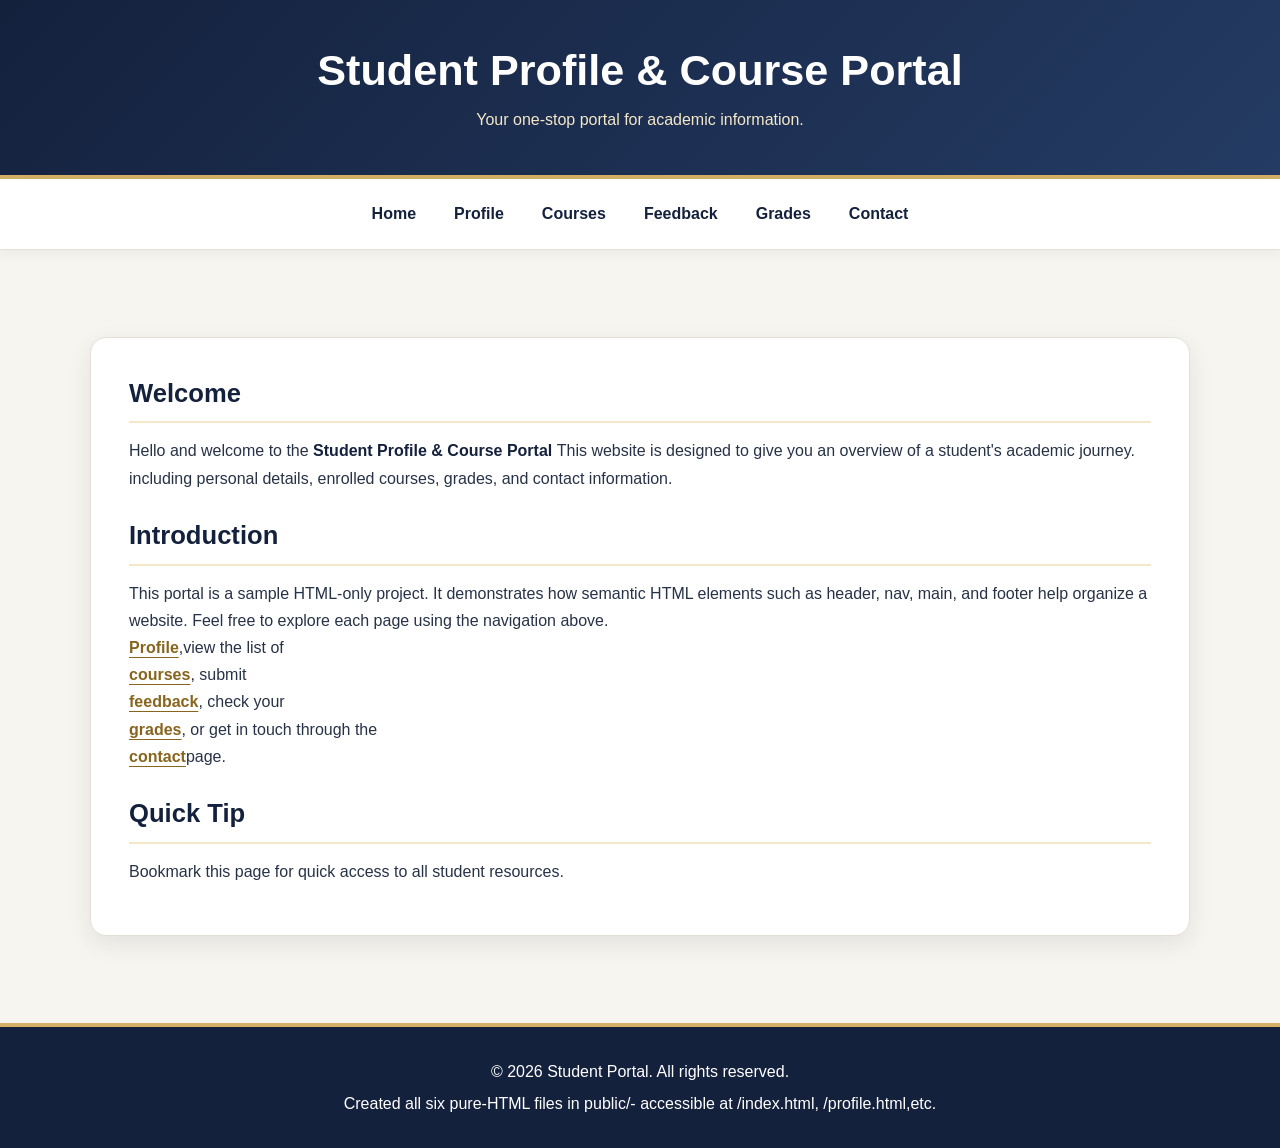
<file: index.html>
<!DOCTYPE html>
<html lang="en">
<head>
    <meta charset="UTF-8">
    <meta name="viewport" content="width=device-width, initial-scale=1.0">
        <title>
            Student Profile & Course Portal
        </title>
        <link rel="stylesheet" href="style.css">
    </head>
    <body>
        <header>
            <h1>
                Student Profile & Course Portal                                                                                                                                                                                                                                                                                                                                                                                                                                                                                                                                                                                                                                                                                                                                                                                                                                                                                                                                                                                                                                                                                                                                                                                                                                                                                                                                                                                                                                                                                                                                                                                                                                                                                                                                                                                                                                                                                                                                                                                                                             
            </h1>
            <p>
                Your one-stop portal for academic information.
            </p>
        </header>
        <nav>
            <ul>
                <li>
                    <a href="index.html">Home</a>
                </li>
                <li>
                    <a href="profile.html">Profile</a>
                </li>
                <li>
                    <a href="course.html">Courses</a>
                </li>
                <li>
                    <a href="feedback.html">Feedback</a>
                </li>
                <li>
                    <a href="grades.html">Grades</a>
                </li>
                <li>
                    <a href="contact.html">Contact</a>
                </li>
            </ul>
        </nav>
        <hr>
        <main>
            <h2>Welcome </h2>
            <p>
                Hello and welcome to the 
                <strong>
                    Student Profile & Course Portal 
                </strong>
                This website is designed to give you an overview of a student's academic journey. 
                including personal details, enrolled courses, grades, and contact information.
            </p>
            <h2>Introduction</h2>
            <p>  This portal is a sample HTML-only project.
    It demonstrates how semantic HTML elements such as
    header, nav, main, and footer help organize a website.
    Feel free to explore each page using the navigation above.
    <br>
                <a href="profile.html">Profile</a>,view the list of
                <br> 
                <a href="course.html">courses</a>, submit 
                <br>
                <a href="feedback.html">feedback</a>, check your
                <br>
                <a href="grades.html">grades</a>, or get in touch through the
                <br>
                <a href="contact.html">contact</a>page.
                <br>
            </p>
            <h2>Quick Tip</h2>
            <p>Bookmark this page for quick access to all student resources.</p>
        </main>
        <hr>
        <footer>
            <p>&copy; 2026 Student Portal. All rights reserved.</p>
            <p>Created all six pure-HTML files in public/- 
                accessible at /index.html, /profile.html,etc.</p>
        </footer>
    </body>
    </html>
</file>
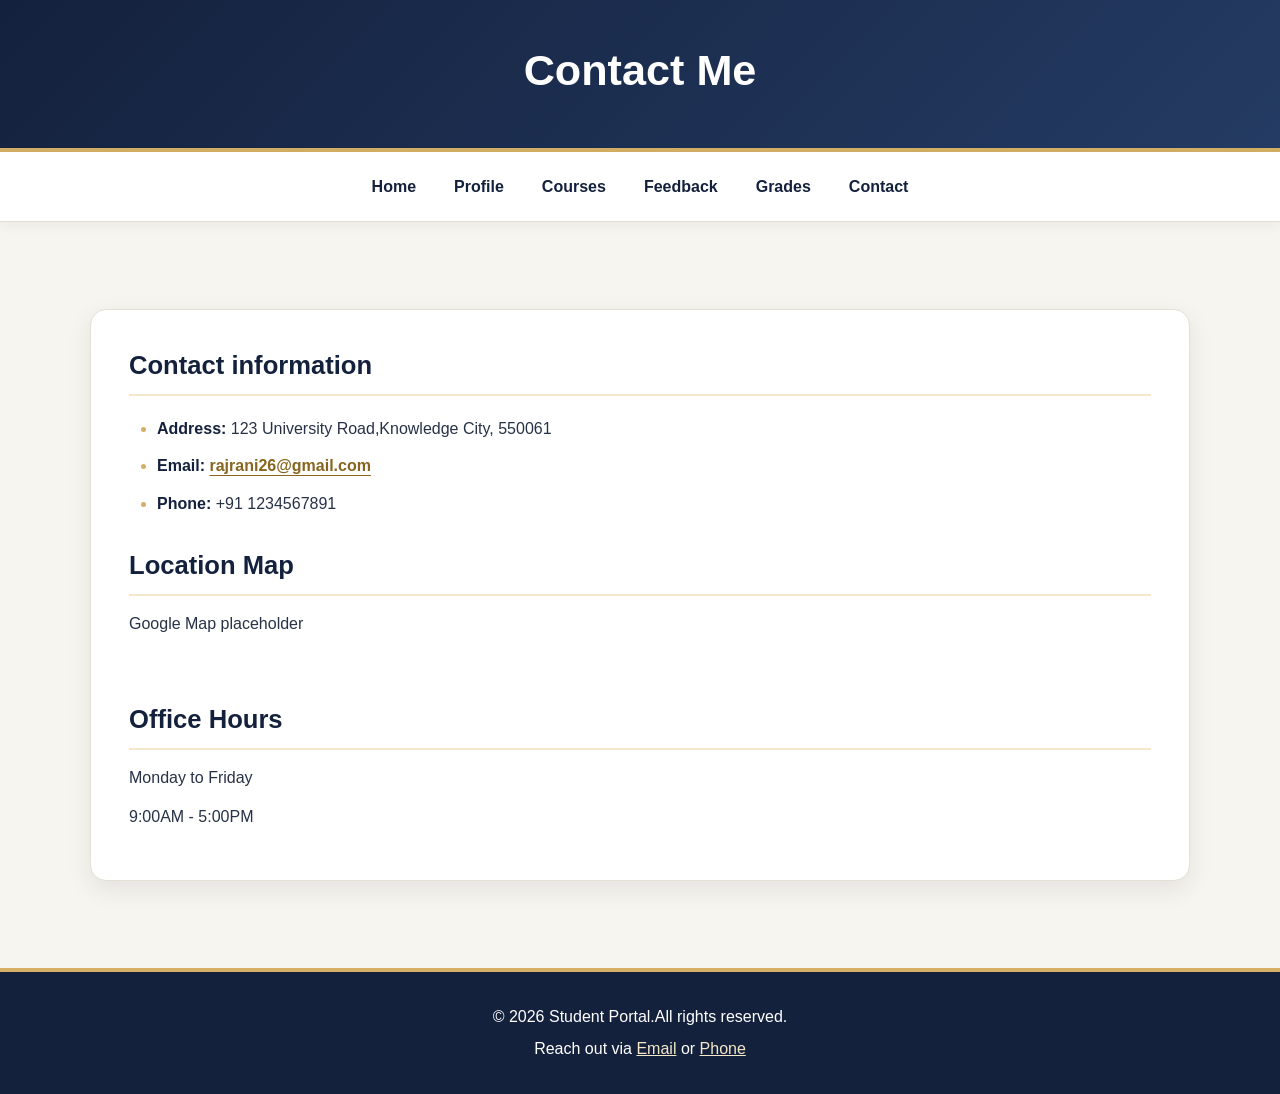
<file: contact.html>
<!DOCTYPE html>
<html lang="en">
<head>
    <meta charset="UTF-8">
    <meta name="viewport" content="width=device-width, initial-scale=1.0">
    <title>Contact</title>
    <link rel="stylesheet" href="style.css">
</head>
    <body>
        <header>
            <h1>
                Contact Me                                                                                                                                                                                                                                                                                                                                                                                                                                                                                                                                                                                                                                                                                                                                                                                                                                                                                                                                                                                                                                                                                                                                                                                                                                                                                                                                                                                                                                                                                                                                                                                                                                                                                                                                                                                                                                                                                                                                                                                                                    
            </h1>
            </header>
        <nav>
            <ul>
                <li><a href="index.html">Home</a></li>
                <li><a href="profile.html">Profile</a></li>
                <li><a href="course.html">Courses</a></li>
                <li><a href="feedback.html">Feedback</a></li>
                <li><a href="grades.html">Grades</a></li>
                <li><a href="contact.html">Contact</a></li>
            </ul>
        </nav>
        <hr>
        <main>
            <h2>Contact information</h2>
            <ul>
            <li><strong>Address:</strong> 123 University Road,Knowledge City, 550061</li>
                 <li><strong>Email:</strong>
                   <a href="mailto:rajrani26@gmail.com">rajrani26@gmail.com</a></li>
                 <li><strong>Phone:</strong> +91 1234567891</li>
                 </ul>
                 <h2>Location Map</h2>
                 <p>Google Map placeholder</p>
                 <br>
                 <h2>Office Hours</h2>
                 <p>Monday to Friday</p>
                 <p>9:00AM - 5:00PM </p>
        </main>
        <hr>
        <footer>
            <p>&copy; 2026 Student Portal.All rights reserved.</p>
            <p>Reach out via
                 <a href="mailto:rajrani26@gmail.com">Email</a>
    or
    <a href="tel:+911234567891">Phone</a>
    </p>
        </footer>
        </body>
</html>
</file>
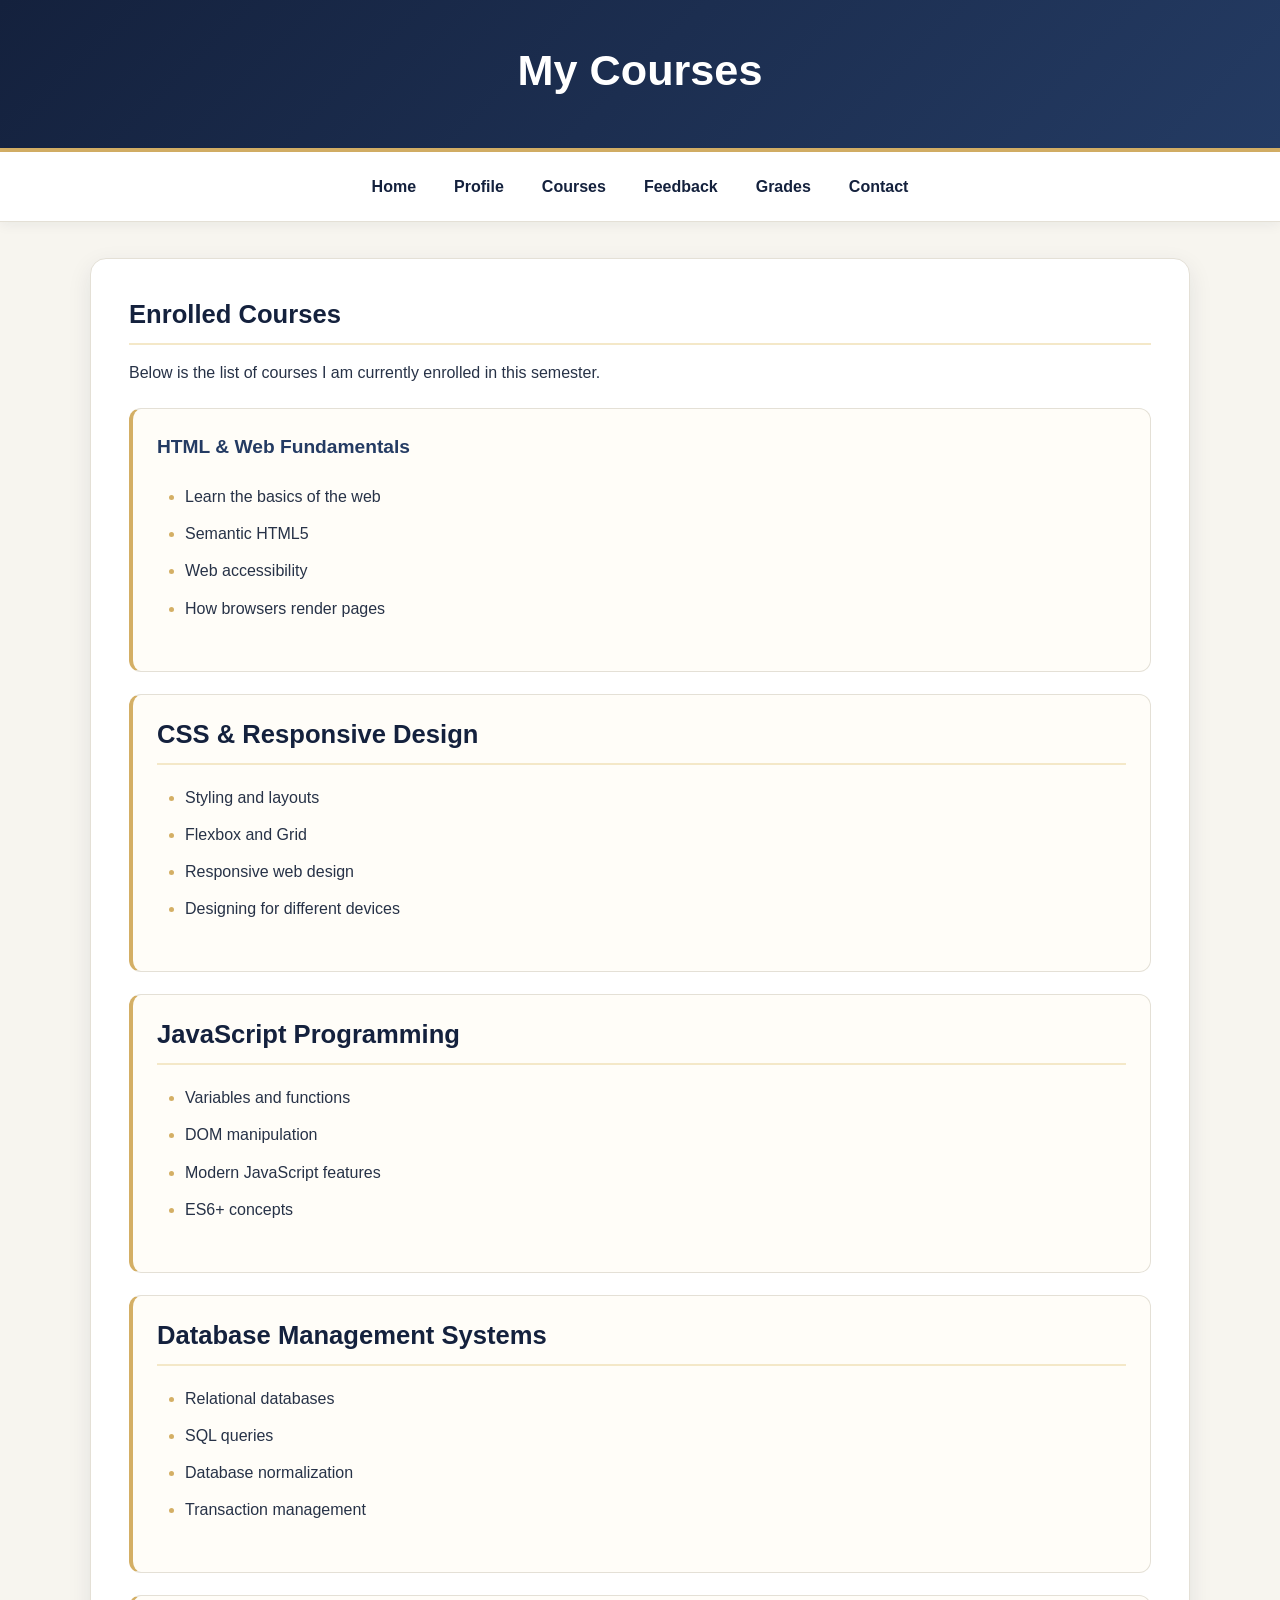
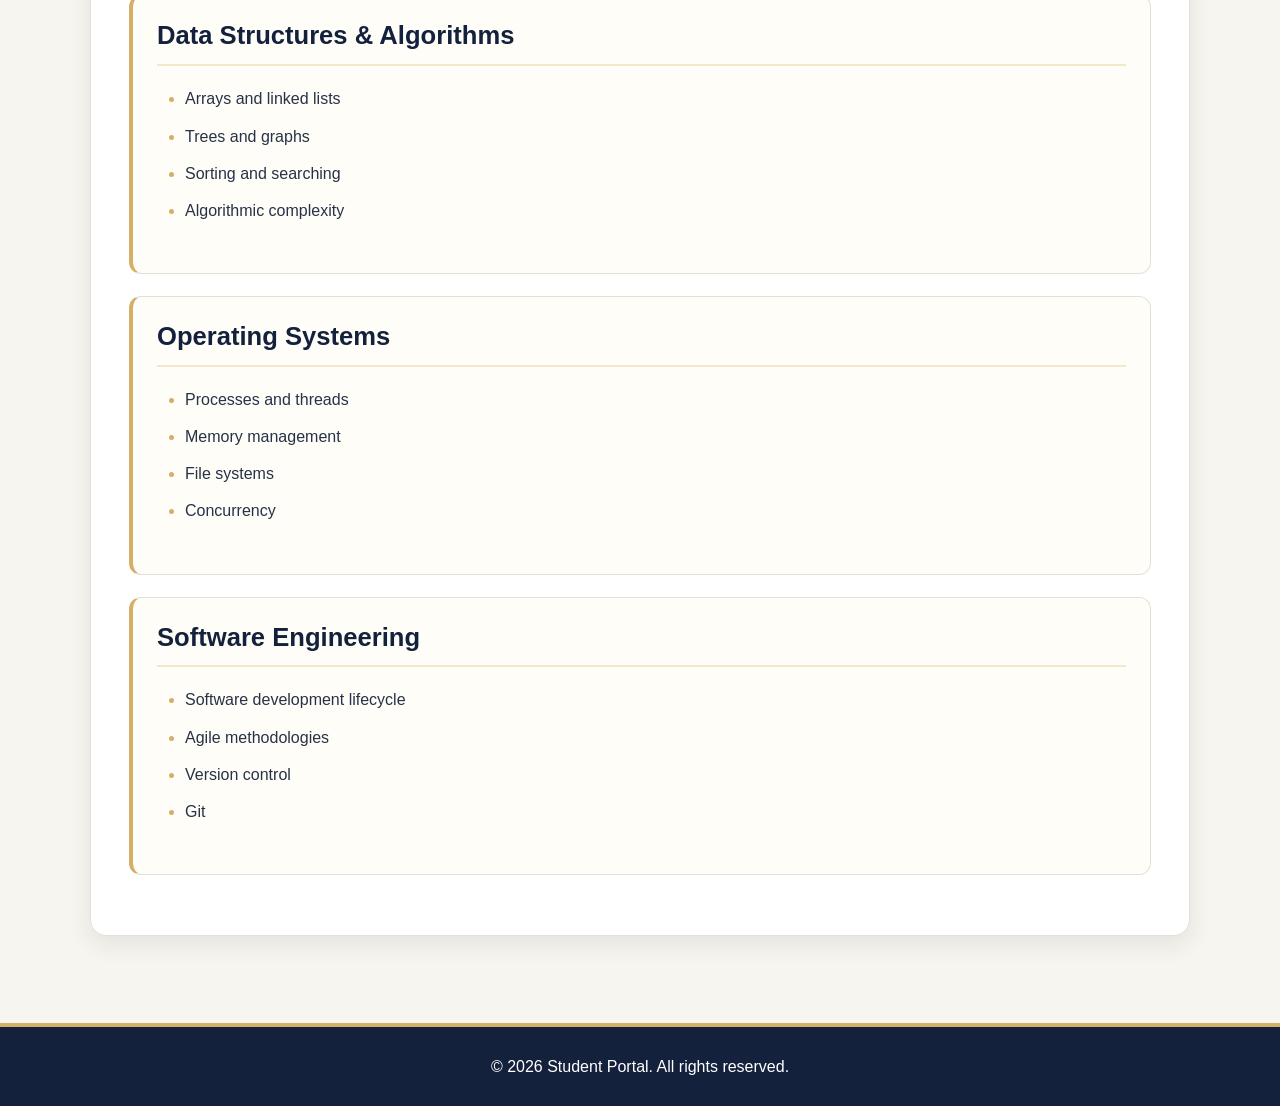
<file: course.html>
<!DOCTYPE html>
<html lang="en">
<head>
    <meta charset="UTF-8">
    <meta name="viewport" content="width=device-width, initial-scale=1.0">
    <title>My Courses</title>
    <link rel="stylesheet" href="style.css">
</head>
    <body>
        <header>
            <h1>
                My Courses                                                                                                                                                                                                                                                                                                                                                                                                                                                                                                                                                                                                                                                                                                                                                                                                                                                                                                                                                                                                                                                                                                                                                                                                                                                                                                                                                                                                                                                                                                                                                                                                                                                                                                                                                                                                                                                                                                                                                                                                                      
            </h1>
            </header>
        <nav>
            <ul>
                <li>
                    <a href="index.html">Home</a>
                </li>
                <li>
                    <a href="profile.html">Profile</a>
                </li>
                <li>
                    <a href="course.html">Courses</a>
                </li>
                <li>
                    <a href="feedback.html">Feedback</a>
                </li>
                <li>
                    <a href="grades.html">Grades</a>
                </li>
                <li>
                    <a href="contact.html">Contact</a>
                </li>
            </ul>
        </nav>
        <main>
    <h2>Enrolled Courses</h2>

    <p>
        Below is the list of courses I am currently enrolled in this semester.
    </p>

    <section>
        <h3>HTML & Web Fundamentals</h3>
        <ul>
            <li>Learn the basics of the web</li>
            <li>Semantic HTML5</li>
            <li>Web accessibility</li>
            <li>How browsers render pages</li>
        </ul>
    </section>

    <section>
        <h2>CSS & Responsive Design</h2>
        <ul>
            <li>Styling and layouts</li>
            <li>Flexbox and Grid</li>
            <li>Responsive web design</li>
            <li>Designing for different devices</li>
        </ul>
    </section>

    <section>
        <h2>JavaScript Programming</h2>
        <ul>
            <li>Variables and functions</li>
            <li>DOM manipulation</li>
            <li>Modern JavaScript features</li>
            <li>ES6+ concepts</li>
        </ul>
    </section>

    <section>
        <h2>Database Management Systems</h2>
        <ul>
            <li>Relational databases</li>
            <li>SQL queries</li>
            <li>Database normalization</li>
            <li>Transaction management</li>
        </ul>
    </section>

    <section>
        <h2>Data Structures & Algorithms</h2>
        <ul>
            <li>Arrays and linked lists</li>
            <li>Trees and graphs</li>
            <li>Sorting and searching</li>
            <li>Algorithmic complexity</li>
        </ul>
    </section>

    <section>
        <h2>Operating Systems</h2>
        <ul>
            <li>Processes and threads</li>
            <li>Memory management</li>
            <li>File systems</li>
            <li>Concurrency</li>
        </ul>
    </section>

    <section>
        <h2>Software Engineering</h2>
        <ul>
            <li>Software development lifecycle</li>
            <li>Agile methodologies</li>
            <li>Version control</li>
            <li>Git</li>
        </ul>
    </section>
</main>
                         <hr>
                         <footer>
                            &copy; 2026 Student Portal. All rights reserved.
                         </footer>
                         </body>
                         </html>
</file>
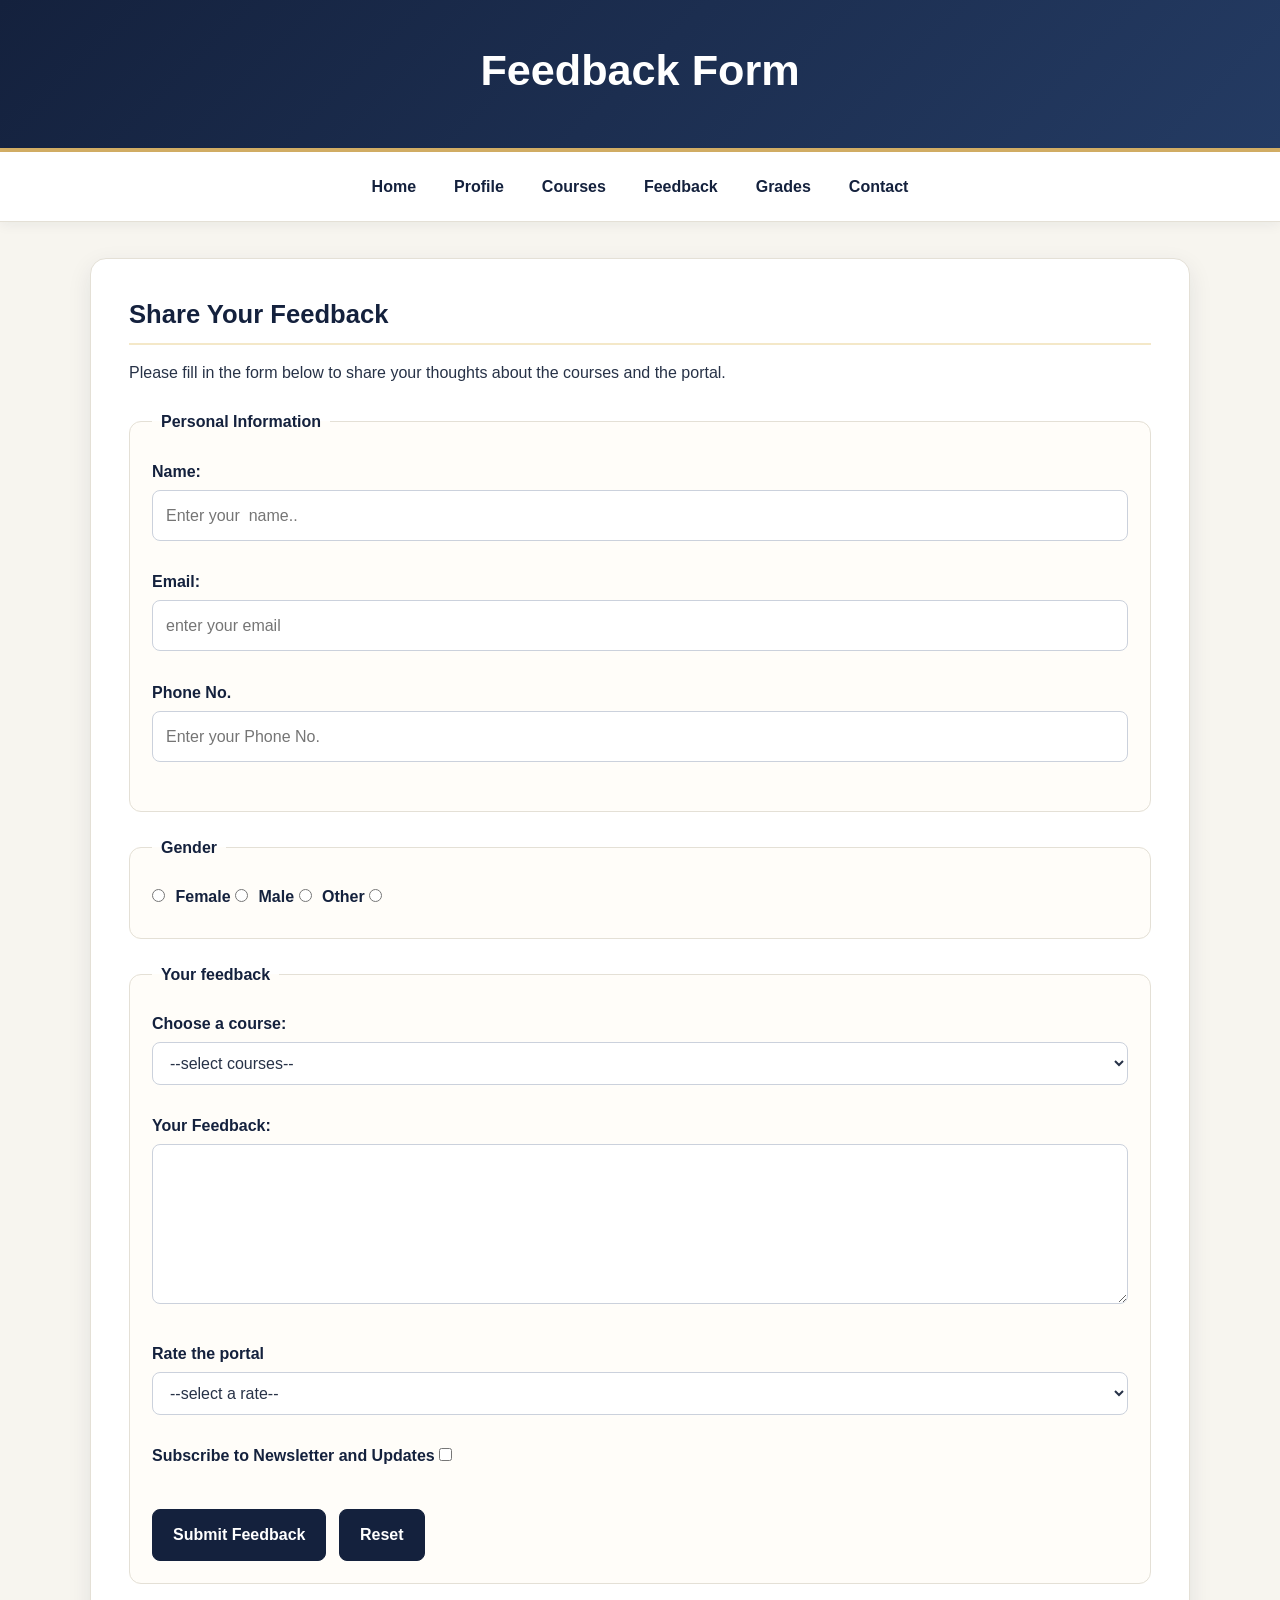
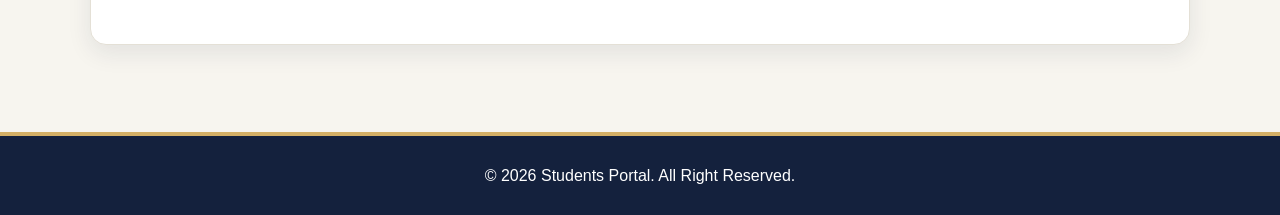
<file: feedback.html>
<!DOCTYPE html>
<html lang="en">
<head>
    <meta charset="UTF-8">
    <meta name="viewport" content="width=device-width, initial-scale=1.0">
    <title>feedback form</title>
    <link rel="stylesheet" href="style.css">
</head>
    <body>  
        <header>
            <h1>
                Feedback Form                                                                                                                                                                                                                                                                                                                                                                                                                                                                                                                                                                                                                                                                                                                                                                                                                                                                                                                                                                                                                                                                                                                                                                                                                                                                                                                                                                                                                                                                                                                                                                                                                                                                                                                                                                                                                                                                                                                                                                                                                             
            </h1>
            </header>
        <nav>
            <ul>
                <li>
                    <a href="index.html">Home</a>
                </li>
                <li>
                    <a href="profile.html">Profile</a>
                </li>
                <li>
                    <a href="course.html">Courses</a>
                </li>
                <li>
                    <a href="feedback.html">Feedback</a>
                </li>
                <li>
                    <a href="grades.html">Grades</a>
                </li>
                <li>
                    <a href="contact.html">Contact</a>
                </li>
            </ul>
        </nav>    
        <main>
        <h2>Share Your Feedback</h2>
        <p>Please fill in the form below to share your thoughts about the courses
            and the portal.
        </p>
        <form>
            <fieldset>
                <legend>Personal Information</legend>
            <label for="name">Name:</label>
            <input type="text" id="name" name="name"
            placeholder="Enter your  name..">
            <br><br>
            <label for="email">Email:</label>
            <input type="email" id="email" name="email"
            placeholder="enter your email">
            <br><br>
            <label for="phone">Phone No.</label>
            <input type="tel" id="phone" name="phone"
            placeholder="Enter your Phone No.">
            <br><br></fieldset>
            <fieldset>
            <legend>Gender</legend>

            <input type="radio" id="female"
           name="gender" value="female">

           <label for="female">Female</label>

           <input type="radio" id="female" name="gender" value="Female">

           <label for="male">Male</label>

           <input type="radio" id="male" name="gender" value="Male">

           <label for="other">Other</label>

           <input type="radio" id="other" name="gender" value="Other">

            <br>
            </fieldset>

            <fieldset>
                <legend>Your feedback</legend>
                
            <label for="course">Choose a course:</label>
            <br>
            <select id="course" name="course">
                <option value="selected disabled">
                    --select courses--
                </option>
                <option value="html">HTML and Web Fundamentals</option>
                <option value="python">Python</option>
                <option value="dbms">DBMS</option>
            </select>
            <br><br>
            <label for="message">Your Feedback:</label>
            <br>
            <textarea id="message" name="message" rows="5" cols="30"></textarea>
            <br><br>
            <label for="Rate">Rate the portal</label>
            <br>
            <select id="Rate" name="portal">
                <option value=""selected disabled>
                    --select a rate--
                </option>
                <option value="excellent">Excellent</option>
                <option value="very good">Very Good</option>
                <option value="good">Good</option>
            </select>
            <br><br>
           <label for="subscribe">Subscribe to Newsletter and Updates</label>
           <input type="checkbox" id="subscribe" name="like" value="subscribe">
            <br><br>
            <button type="submit">Submit Feedback</button>
            <button type="reset">Reset</button>
            </fieldset>
        </form>
        </main>
        <hr>
        <footer>
            &copy; 2026 Students Portal. All Right Reserved.
        </footer>
    </body>
</html>
</file>
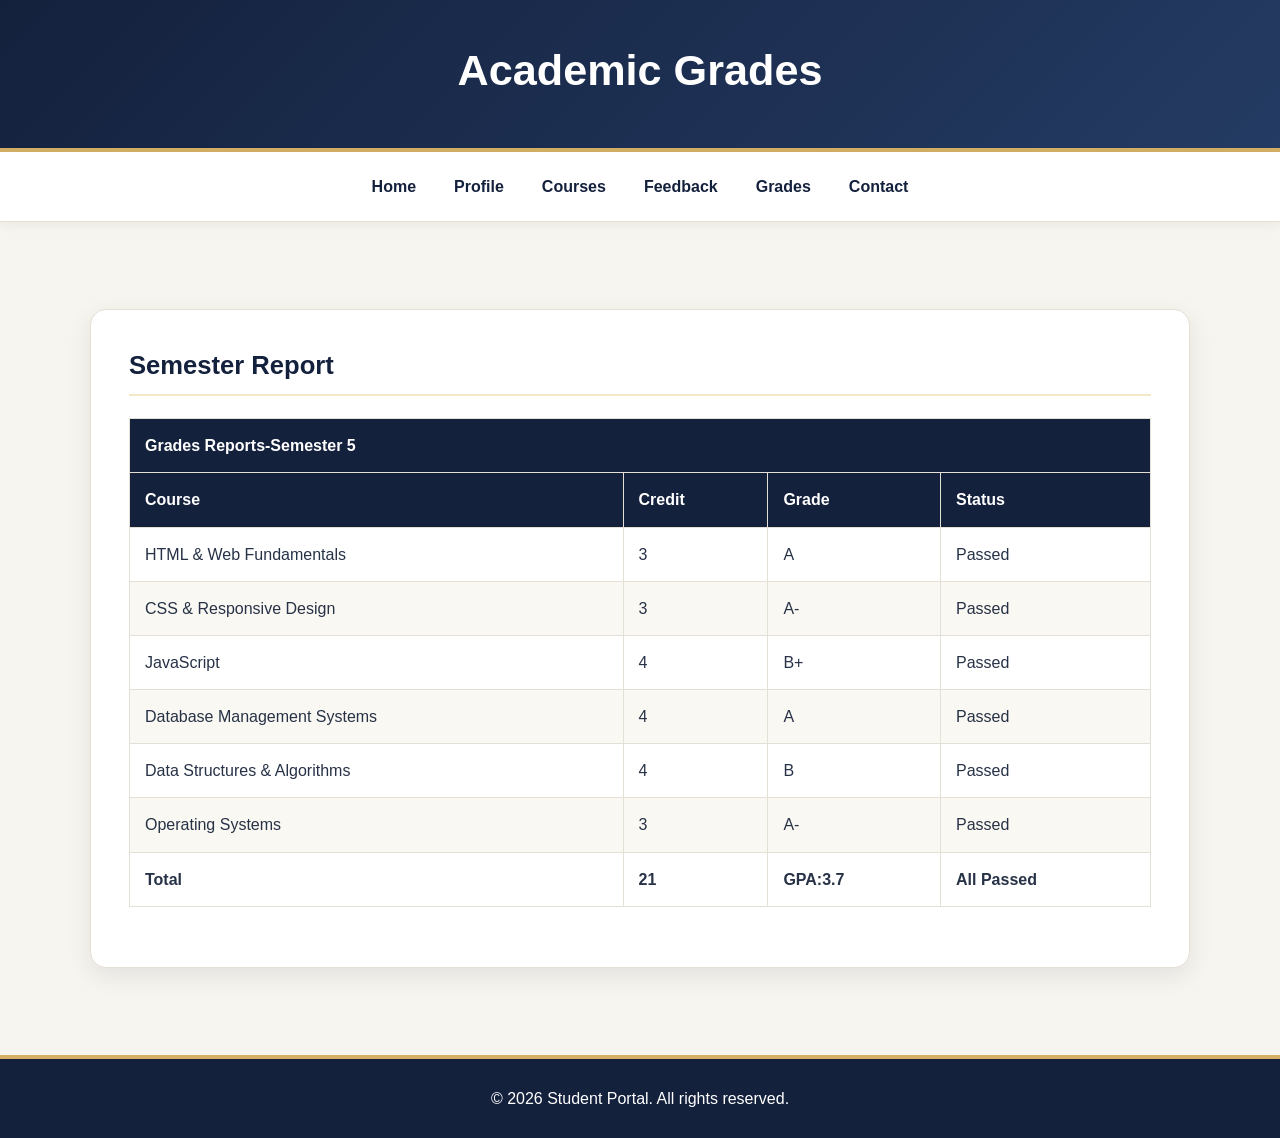
<file: grades.html>
<!DOCTYPE html>
<html lang="en">
<head>
    <meta charset="UTF-8">
    <meta name="viewport" content="width=device-width, initial-scale=1.0">
    <title>Academic Grades</title>
    <link rel="stylesheet" href="style.css">
</head>
<body> 
        <header>
            <h1>
                Academic Grades                                                                                                                                                                                                                                                                                                                                                                                                                                                                                                                                                                                                                                                                                                                                                                                                                                                                                                                                                                                                                                                                                                                                                                                                                                                                                                                                                                                                                                                                                                                                                                                                                                                                                                                                                                                                                                                                                                                                                                                                                            
            </h1>
            </header>
    <nav>
            <ul>
                <li>
                    <a href="index.html">Home</a>
                </li>
                <li>
                    <a href="profile.html">Profile</a>
                </li>
                <li>
                    <a href="course.html">Courses</a>
                </li>
                <li>
                    <a href="feedback.html">Feedback</a>
                </li>
                <li>
                    <a href="grades.html">Grades</a>
                </li>
                <li>
                    <a href="contact.html">Contact</a>
                </li>
            </ul>
        </nav>
        <hr>
        <main>
            <h2>Semester Report</h2>
            <table border="1">
           
                <thead>
                    <tr>
                        <th colspan="4"> Grades Reports-Semester 5</th>
                    </tr>
                    <tr>
                        
                        <th scope="col" >Course</th>
                        <th scope="col" >Credit</th>
                        <th scope="col" >Grade</th>
                        <th scope="col" >Status</th>

                    </tr>
                </thead>
                <tbody>
                    <tr>
                        <td>HTML & Web Fundamentals</td>
                        <td>3</td>
                        <td>A</td>
                         <td>Passed</td>
                    </tr>
                    <tr>
                        <td>CSS & Responsive Design</td>
                        <td>3</td>
                        <td>A-</td>
                         <td>Passed</td>
                    </tr>
                    <tr>
                        <td>JavaScript</td>
                        <td>4</td>
                        <td>B+</td>
                         <td>Passed</td>
                    </tr>
                     <tr>
                        <td>Database Management Systems</td>
                        <td>4</td>
                        <td>A</td>
                         <td>Passed</td>
                    </tr>
                     <tr>
                        <td>Data Structures & Algorithms</td>
                        <td>4</td>
                        <td>B</td>
                         <td>Passed</td>
                    </tr>
                     <tr>
                        <td>Operating Systems</td>
                        <td>3</td>
                        <td>A-</td>
                         <td>Passed</td>
                    </tr>
                    </tbody>
                    <tfoot>
                        <tr>
                       <th scope="row">Total</th>
                        <td scope="row"><b>21</b></td>
                        <td scope="row" ><b>GPA:3.7</b></td>
                         <td scope="row"><b>All Passed</b></td>
                    </tr>
                    </tfoot>
            </table>
        </main>
        <hr>
        <footer>
            &copy; 2026 Student Portal. All rights reserved.
        </footer>
    </body>
</html>
</file>
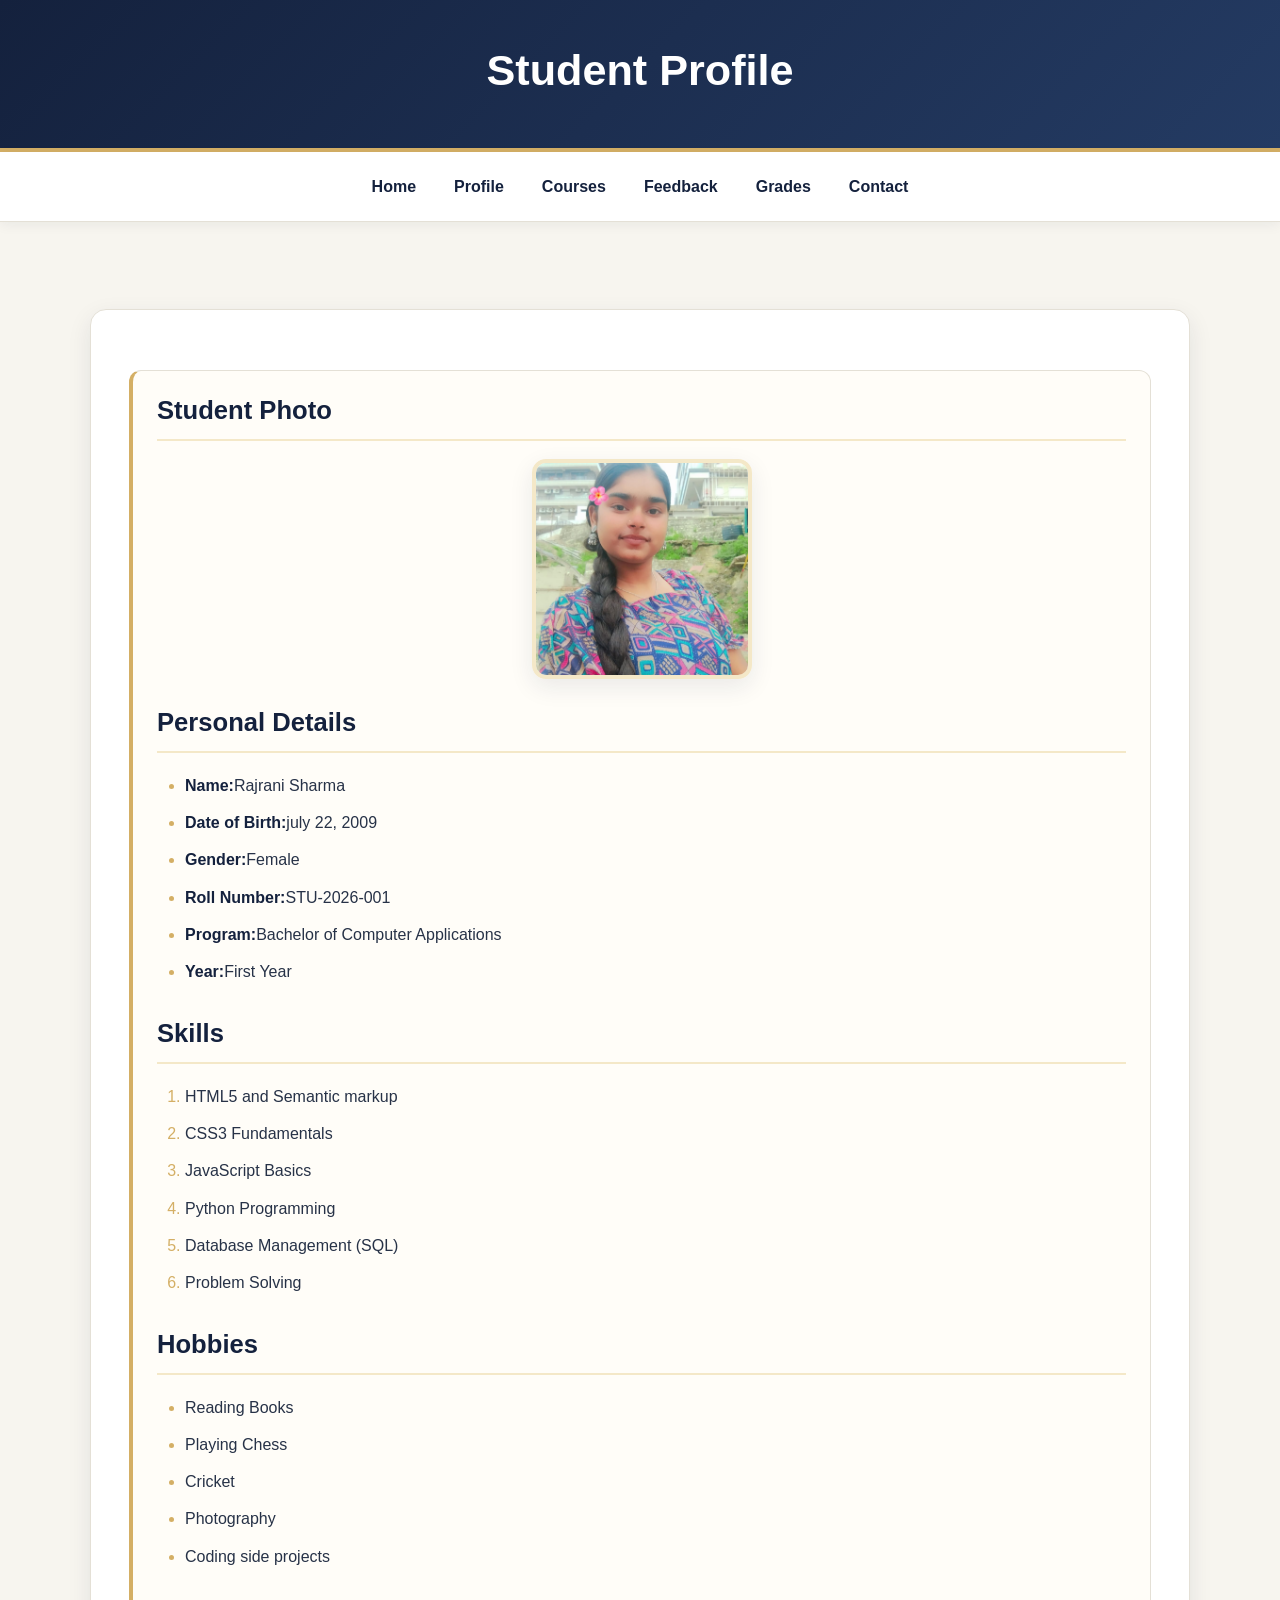
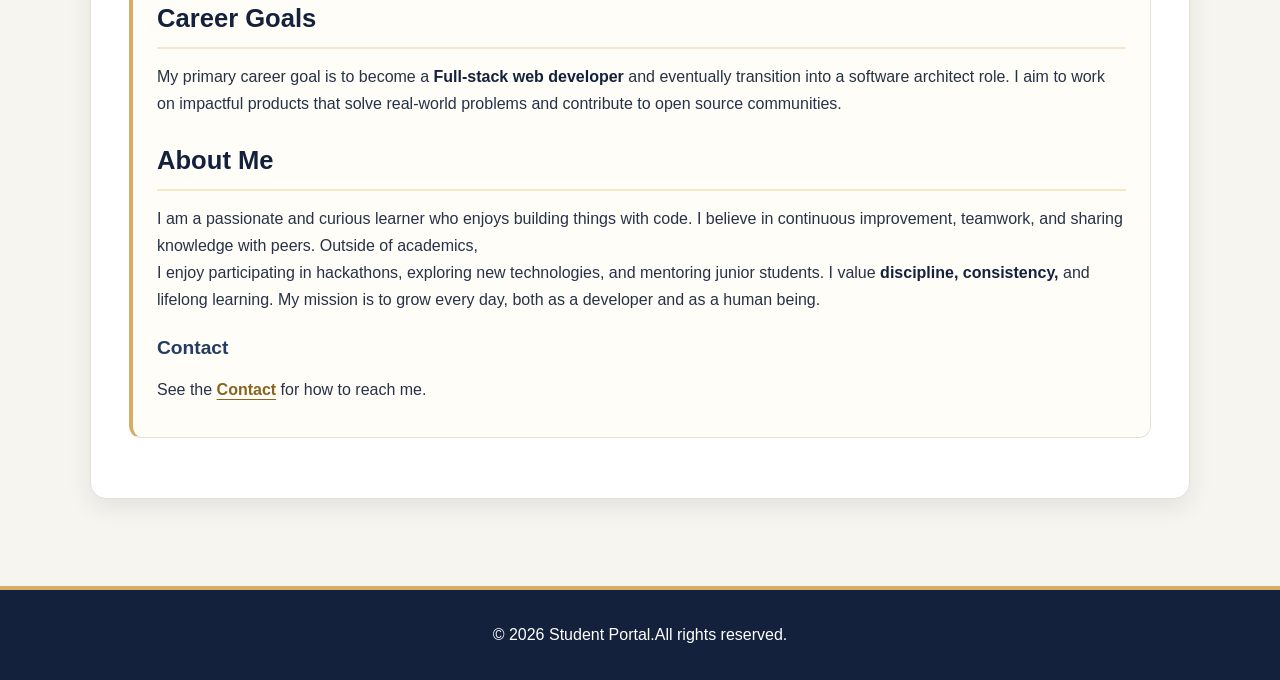
<file: profile.html>
<!DOCTYPE html>
<html lang="en">
<head>
    <meta charset="UTF-8">
    <meta name="viewport" content="width=device-width, initial-scale=1.0">
    <title>Student Profile</title>
    <link rel="stylesheet" href="style.css">
</head>
<body>
    <header>
        <h1>Student Profile</h1>
    </header>
    <nav>
            <ul>
                <li>
                    <a href="index.html">Home</a>
                </li>
                <li>
                    <a href="profile.html">Profile</a>
                </li>
                <li>
                    <a href="course.html">Courses</a>
                </li>
                <li>
                    <a href="feedback.html">Feedback</a>
                </li>
                <li>
                    <a href="grades.html">Grades</a>
                </li>
                <li>
                    <a href="contact.html">Contact</a>
                </li>
            </ul>
        </nav>
        <hr>
        <main>
            <section>
        <h2>Student Photo</h2>
        <img src="profile  pic.jpg" alt="Student Profile Photo" width="150">
        <h2>Personal Details</h2>
        <ul>
            <li><strong>Name:</strong>Rajrani Sharma</li>
            <li><strong>Date of Birth:</strong>july 22, 2009</li>
            <li><strong>Gender:</strong>Female</li>
            <li><strong>Roll Number:</strong>STU-2026-001</li>
            <li><strong>Program:</strong>Bachelor of Computer Applications</li>
            <li><strong>Year:</strong>First Year</li>
        </ul>
        <h2>Skills</h2>
        <ol>
            <li>HTML5 and Semantic markup</li>
            <li>CSS3 Fundamentals</li>
            <li>JavaScript Basics</li>
            <li>Python Programming</li>
            <li>Database Management (SQL)</li>
            <li>Problem Solving</li>
            
        </ol>
        <h2>Hobbies</h2>
        <ul>
            <li>Reading Books</li>
            <li>Playing Chess</li>
            <li>Cricket</li>
             <li>Photography</li>
              <li>Coding side projects</li>
        </ul>
        <h2>Career Goals</h2>
        <p>
           My primary career goal is to become a <strong>Full-stack web developer</strong>
           and eventually transition into a software architect role.
           I aim to work on impactful products that solve real-world problems and contribute to 
           open source communities.
        </p>
        <h2>About Me</h2>
            <p>
                I am a passionate and curious learner who enjoys building things with 
                code. I believe in continuous improvement, teamwork, and sharing
                knowledge with peers. Outside of academics,
                <br>
                I enjoy participating in hackathons, exploring new technologies, and
                 mentoring junior students.
                 I value <strong>discipline, consistency,</strong> and lifelong learning. My mission
                 is to grow every day, both as a developer and as a human being.
            </p>
            <h3>Contact</h3>
            <p>See the <a href="contact.html">Contact</a> for how to reach me.</p>
       </section>
        </main>
        <hr>
        <footer>
            <p>&copy; 2026 Student Portal.All rights reserved.</p>
        </footer>
    </body>
</html>
</file>
<file: style.css>
* {
    margin: 0;
    padding: 0;
    box-sizing: border-box;
}
:root {
    --navy: #14213d;
    --navy-light: #243b63;
    --gold: #d4af65;
    --gold-light: #f4e8c8;
    --cream: #f7f5ef;
    --white: #ffffff;
    --text: #273247;
    --border: #e4e0d6;
    --shadow: 0 8px 25px rgba(20, 33, 61, 0.09);
}
html {
    scroll-behavior: smooth;
}
body {
    min-height: 100vh;
    display: flex;
    flex-direction: column;
    font-family: "Segoe UI", Arial, sans-serif;
    line-height: 1.7;
    color: var(--text);
    background: var(--cream);
}
header {
    padding: 42px 20px;
    text-align: center;
    color: var(--white);
    background: linear-gradient(
        135deg,
        var(--navy),
        var(--navy-light)
    );
    border-bottom: 4px solid var(--gold);
}
header h1 {
    color: var(--white);
    font-size: clamp(1.8rem, 4vw, 2.7rem);
    line-height: 1.3;
    margin-bottom: 8px;
}
header p {
    color: var(--gold-light);
    margin: 0;
}
nav {
    position: sticky;
    top: 0;
    z-index: 100;
    background: var(--white);
    border-bottom: 1px solid var(--border);
    box-shadow: 0 3px 12px rgba(20, 33, 61, 0.06);
}
nav ul {
    display: flex;
    justify-content: center;
    align-items: center;
    flex-wrap: wrap;
    gap: 8px;
    list-style: none;
    padding: 12px 16px;
}
nav a {
    display: block;
    padding: 9px 15px;
    color: var(--navy);
    font-weight: 600;
    text-decoration: none;
    border-radius: 8px;
    transition: 0.25s ease;
}
nav a:hover,
nav a:focus-visible {
    color: var(--white);
    background: var(--navy);
}
main {
    width: min(1100px, 92%);
    flex: 1;
    margin: 36px auto;
    padding: clamp(20px, 4vw, 38px);
    background: var(--white);
    border: 1px solid var(--border);
    border-radius: 16px;
    box-shadow: var(--shadow);
}

h2 {
    color: var(--navy);
    font-size: 1.6rem;
    line-height: 1.4;
    margin: 26px 0 14px;
    padding-bottom: 10px;
    border-bottom: 2px solid var(--gold-light);
}

main > h2:first-child {
    margin-top: 0;
}

h3 {
    color: var(--navy-light);
    font-size: 1.2rem;
    margin: 18px 0 10px;
}

p {
    margin: 12px 0;
}

strong {
    color: var(--navy);
}

main a {
    color: #87651e;
    font-weight: 600;
    text-underline-offset: 4px;
}

main a:hover {
    color: var(--navy-light);
}

main ul,
main ol {
    margin: 14px 0 22px;
    padding-left: 28px;
}

main li {
    padding: 5px 0;
}

main li::marker {
    color: var(--gold);
}


main section {
    margin: 22px 0;
    padding: 22px 24px;
    background: #fffdf8;
    border: 1px solid var(--border);
    border-left: 4px solid var(--gold);
    border-radius: 12px;
    transition: transform 0.25s ease,
                box-shadow 0.25s ease;
}

main section:hover {
    transform: translateY(-2px);
    box-shadow: var(--shadow);
}

main section h2:first-child,
main section h3:first-child {
    margin-top: 0;
}

/* 9. Images */

main img {
    display: block;
    max-width: 100%;
    height: auto;
    margin: 18px auto;
    border-radius: 14px;
}

main img[alt*="profile"],
main img[alt*="Profile"] {
    width: min(220px, 100%);
    aspect-ratio: 1;
    object-fit: cover;
    border: 4px solid var(--gold-light);
    box-shadow: var(--shadow);
}

/* 10. Forms */

form {
    margin: 22px 0;
}

fieldset {
    min-width: 0;
    margin-bottom: 22px;
    padding: 22px;
    background: #fffdf9;
    border: 1px solid var(--border);
    border-radius: 12px;
}

legend {
    padding: 0 9px;
    color: var(--navy);
    font-weight: 700;
}

label {
    display: inline-block;
    margin-bottom: 5px;
    color: var(--navy);
    font-weight: 600;
}

input:not([type="radio"]):not([type="checkbox"]),
select,
textarea {
    max-width: 100%;
    padding: 11px 13px;
    color: var(--text);
    background: var(--white);
    border: 1px solid #cbd1dc;
    border-radius: 8px;
    font: inherit;
}

input[type="text"],
input[type="email"],
input[type="tel"],
select,
textarea {
    width: 100%;
}

textarea {
    min-height: 120px;
    resize: vertical;
}

input[type="radio"],
input[type="checkbox"] {
    accent-color: var(--navy);
    margin-right: 6px;
}

input:focus-visible,
select:focus-visible,
textarea:focus-visible {
    outline: 3px solid rgba(212, 175, 101, 0.4);
    border-color: var(--gold);
}

/* 11. Buttons */

button,
input[type="submit"],
input[type="reset"] {
    margin: 8px 8px 0 0;
    padding: 11px 20px;
    color: var(--white);
    background: var(--navy);
    border: 1px solid var(--navy);
    border-radius: 8px;
    font: inherit;
    font-weight: 600;
    cursor: pointer;
    transition: 0.25s ease;
}

button:hover,
input[type="submit"]:hover,
input[type="reset"]:hover {
    background: var(--navy-light);
    transform: translateY(-1px);
}

/* 12. Grades and other tables */

table {
    width: 100%;
    margin: 22px 0;
    border-collapse: collapse;
    background: var(--white);
}

caption {
    padding: 12px;
    color: var(--navy);
    font-size: 1.1rem;
    font-weight: 700;
}

th,
td {
    padding: 13px 15px;
    text-align: left;
    border: 1px solid var(--border);
}

thead th {
    color: var(--white);
    background: var(--navy);
}

tbody tr:nth-child(even) {
    background: #faf8f2;
}

tbody tr:hover {
    background: var(--gold-light);
}

/* 13. Horizontal line */

hr {
    border: 0;
    border-top: 1px solid var(--border);
    margin: 25px auto;
}

/* 14. Footer */

footer {
    margin-top: auto;
    padding: 26px 20px;
    text-align: center;
    color: var(--white);
    background: var(--navy);
    border-top: 4px solid var(--gold);
}

footer p {
    margin: 5px 0;
}

footer a {
    color: var(--gold-light);
}

/* 15. Responsive design for mobile */

@media (max-width: 700px) {
    header {
        padding: 30px 16px;
    }

    nav {
        position: static;
    }

    nav ul {
        gap: 4px;
        padding: 10px;
    }

    nav a {
        padding: 8px 10px;
        font-size: 0.92rem;
    }

    main {
        width: 94%;
        margin: 22px auto;
        padding: 20px 16px;
    }

    h2 {
        font-size: 1.35rem;
    }

    main section,
    fieldset {
        padding: 16px;
    }

    th,
    td {
        padding: 8px;
        overflow-wrap: anywhere;
    }

    footer {
        padding: 22px 14px;
    }
}

/* 16. Respect reduced-motion preferences */

@media (prefers-reduced-motion: reduce) {
    *,
    *::before,
    *::after {
        scroll-behavior: auto;
        transition: none;
        animation: none;
    }
}
</file>
